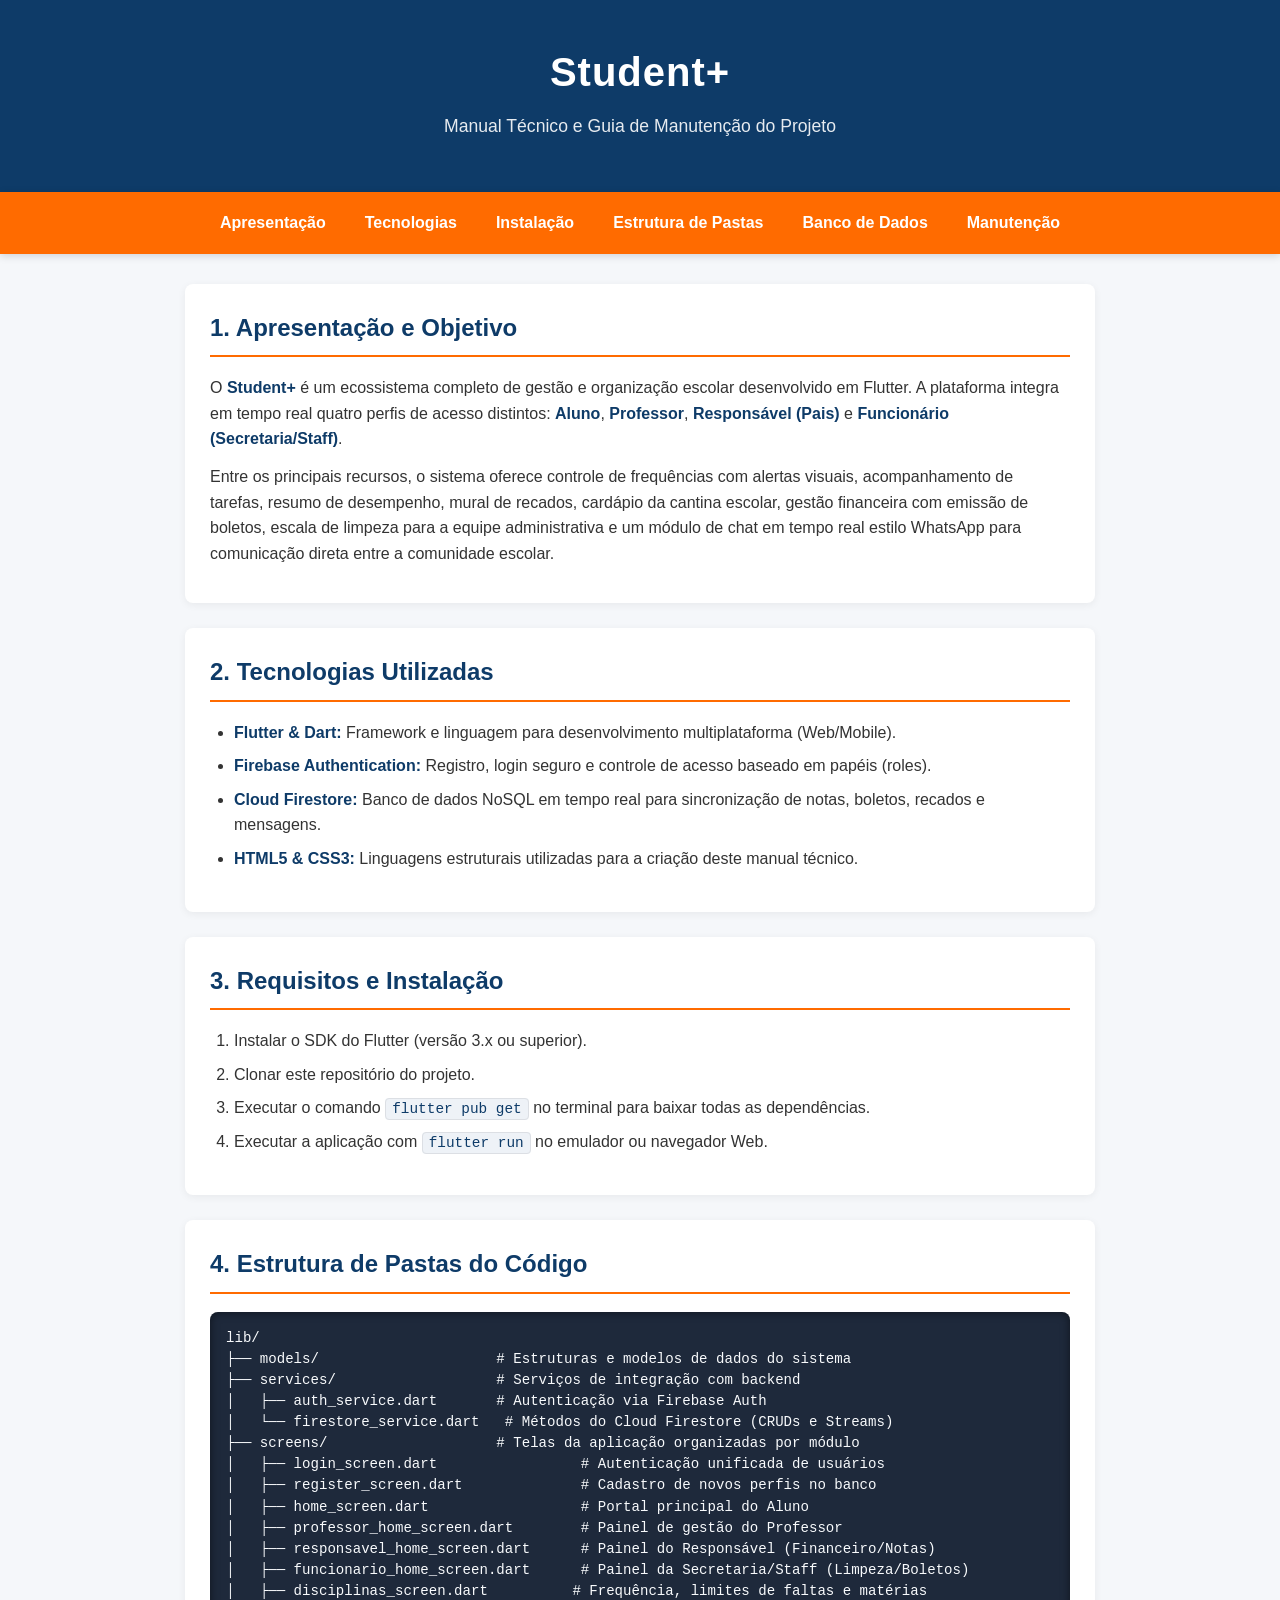
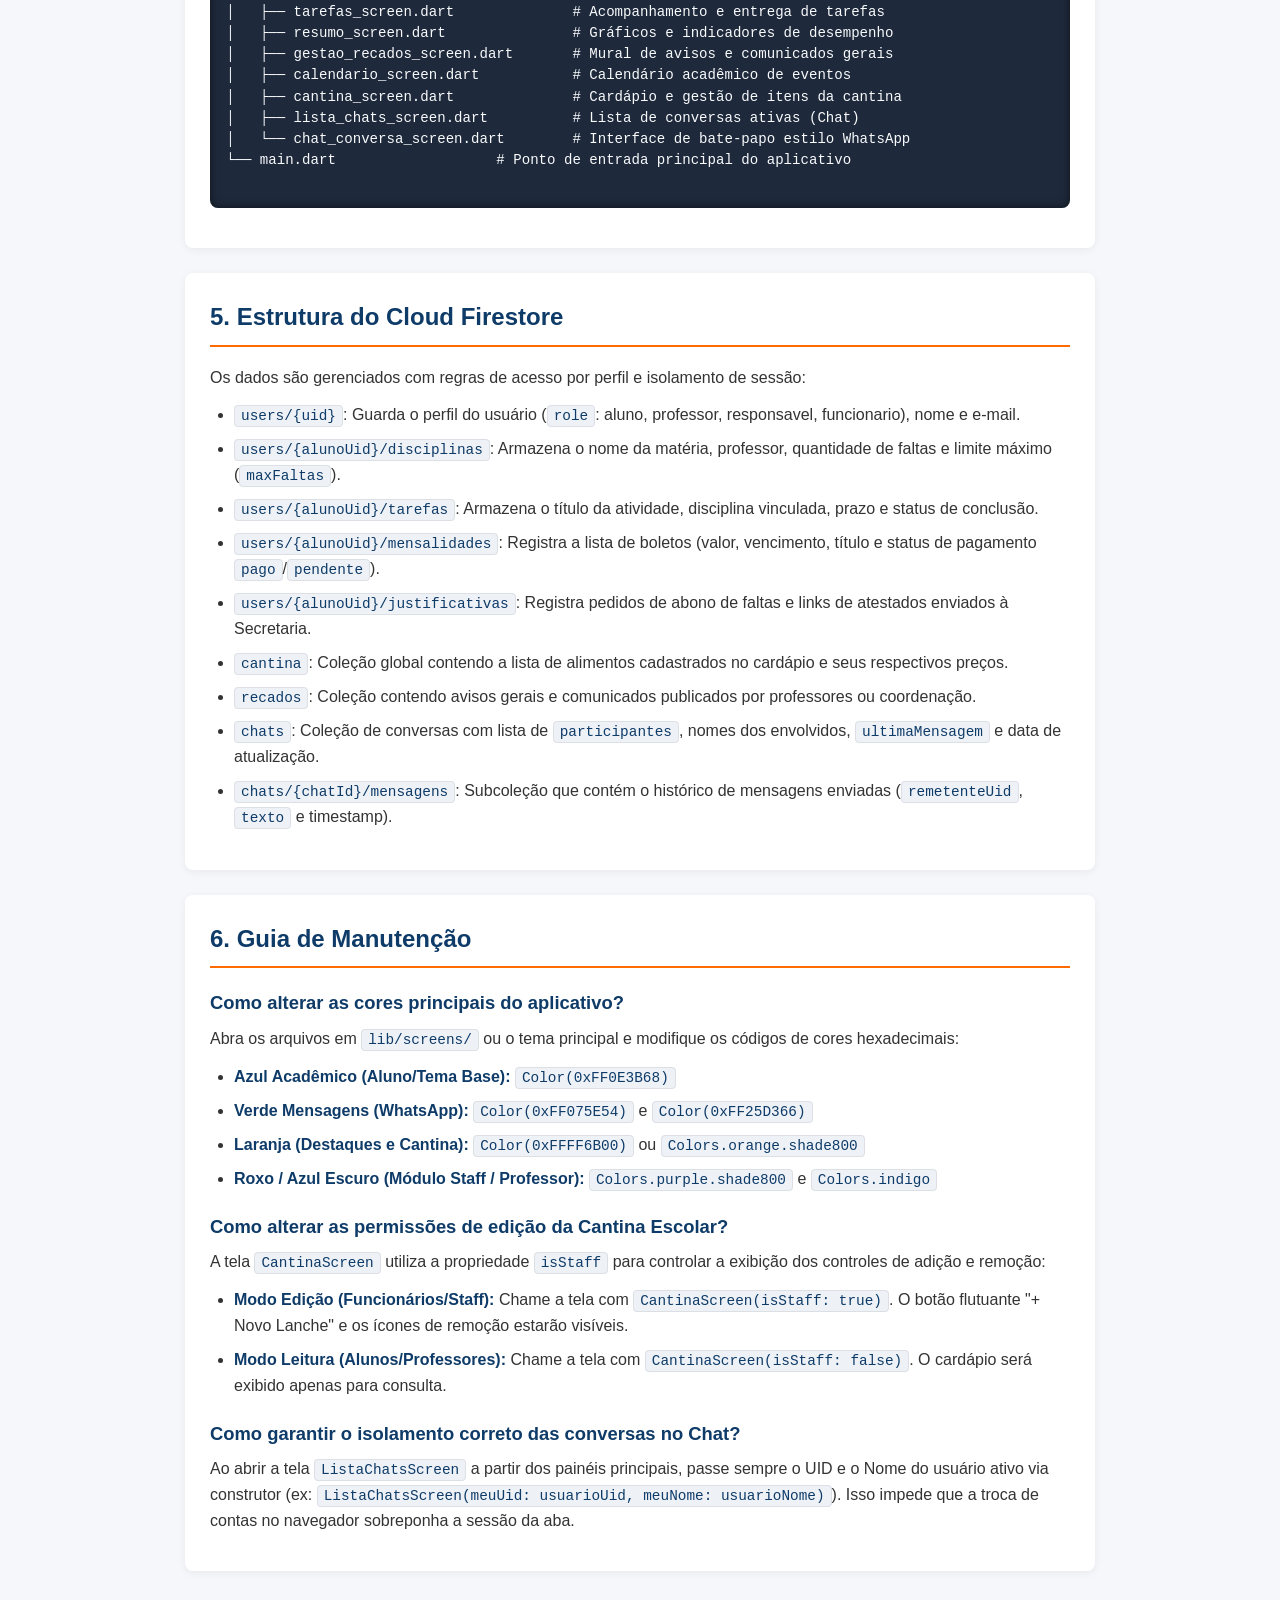
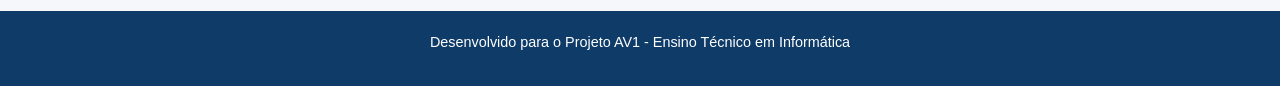
<file: manual/index.html>
<!DOCTYPE html>
<html lang="pt-BR">
<head>
    <meta charset="UTF-8">
    <meta name="viewport" content="width=device-width, initial-scale=1.0">
    <title>Manual Técnico - Student+</title>
    <link rel="stylesheet" href="style.css">
</head>
<body>
<header>
    <h1>Student+</h1>
    <p>Manual Técnico e Guia de Manutenção do Projeto</p>
</header>

<nav>
    <a href="#apresentacao">Apresentação</a>
    <a href="#tecnologias">Tecnologias</a>
    <a href="#instalacao">Instalação</a>
    <a href="#estrutura">Estrutura de Pastas</a>
    <a href="#firestore">Banco de Dados</a>
    <a href="#manutencao">Manutenção</a>
</nav>

<main class="container">
    <section id="apresentacao">
        <h2>1. Apresentação e Objetivo</h2>
        <p>O <strong>Student+</strong> é um ecossistema completo de gestão e organização escolar desenvolvido em Flutter. A plataforma integra em tempo real quatro perfis de acesso distintos: <strong>Aluno</strong>, <strong>Professor</strong>, <strong>Responsável (Pais)</strong> e <strong>Funcionário (Secretaria/Staff)</strong>.</p>
        <p>Entre os principais recursos, o sistema oferece controle de frequências com alertas visuais, acompanhamento de tarefas, resumo de desempenho, mural de recados, cardápio da cantina escolar, gestão financeira com emissão de boletos, escala de limpeza para a equipe administrativa e um módulo de chat em tempo real estilo WhatsApp para comunicação direta entre a comunidade escolar.</p>
    </section>

    <section id="tecnologias">
        <h2>2. Tecnologias Utilizadas</h2>
        <ul>
            <li><strong>Flutter & Dart:</strong> Framework e linguagem para desenvolvimento multiplataforma (Web/Mobile).</li>
            <li><strong>Firebase Authentication:</strong> Registro, login seguro e controle de acesso baseado em papéis (roles).</li>
            <li><strong>Cloud Firestore:</strong> Banco de dados NoSQL em tempo real para sincronização de notas, boletos, recados e mensagens.</li>
            <li><strong>HTML5 & CSS3:</strong> Linguagens estruturais utilizadas para a criação deste manual técnico.</li>
        </ul>
    </section>

    <section id="instalacao">
        <h2>3. Requisitos e Instalação</h2>
        <ol>
            <li>Instalar o SDK do Flutter (versão 3.x ou superior).</li>
            <li>Clonar este repositório do projeto.</li>
            <li>Executar o comando <code>flutter pub get</code> no terminal para baixar todas as dependências.</li>
            <li>Executar a aplicação com <code>flutter run</code> no emulador ou navegador Web.</li>
        </ol>
    </section>

    <section id="estrutura">
        <h2>4. Estrutura de Pastas do Código</h2>
        <pre>
lib/
├── models/                     # Estruturas e modelos de dados do sistema
├── services/                   # Serviços de integração com backend
│   ├── auth_service.dart       # Autenticação via Firebase Auth
│   └── firestore_service.dart   # Métodos do Cloud Firestore (CRUDs e Streams)
├── screens/                    # Telas da aplicação organizadas por módulo
│   ├── login_screen.dart                 # Autenticação unificada de usuários
│   ├── register_screen.dart              # Cadastro de novos perfis no banco
│   ├── home_screen.dart                  # Portal principal do Aluno
│   ├── professor_home_screen.dart        # Painel de gestão do Professor
│   ├── responsavel_home_screen.dart      # Painel do Responsável (Financeiro/Notas)
│   ├── funcionario_home_screen.dart      # Painel da Secretaria/Staff (Limpeza/Boletos)
│   ├── disciplinas_screen.dart          # Frequência, limites de faltas e matérias
│   ├── tarefas_screen.dart              # Acompanhamento e entrega de tarefas
│   ├── resumo_screen.dart               # Gráficos e indicadores de desempenho
│   ├── gestao_recados_screen.dart       # Mural de avisos e comunicados gerais
│   ├── calendario_screen.dart           # Calendário acadêmico de eventos
│   ├── cantina_screen.dart              # Cardápio e gestão de itens da cantina
│   ├── lista_chats_screen.dart          # Lista de conversas ativas (Chat)
│   └── chat_conversa_screen.dart        # Interface de bate-papo estilo WhatsApp
└── main.dart                   # Ponto de entrada principal do aplicativo
        </pre>
    </section>

    <section id="firestore">
        <h2>5. Estrutura do Cloud Firestore</h2>
        <p>Os dados são gerenciados com regras de acesso por perfil e isolamento de sessão:</p>
        <ul>
            <li><code>users/{uid}</code>: Guarda o perfil do usuário (<code>role</code>: aluno, professor, responsavel, funcionario), nome e e-mail.</li>
            <li><code>users/{alunoUid}/disciplinas</code>: Armazena o nome da matéria, professor, quantidade de faltas e limite máximo (<code>maxFaltas</code>).</li>
            <li><code>users/{alunoUid}/tarefas</code>: Armazena o título da atividade, disciplina vinculada, prazo e status de conclusão.</li>
            <li><code>users/{alunoUid}/mensalidades</code>: Registra a lista de boletos (valor, vencimento, título e status de pagamento <code>pago</code>/<code>pendente</code>).</li>
            <li><code>users/{alunoUid}/justificativas</code>: Registra pedidos de abono de faltas e links de atestados enviados à Secretaria.</li>
            <li><code>cantina</code>: Coleção global contendo a lista de alimentos cadastrados no cardápio e seus respectivos preços.</li>
            <li><code>recados</code>: Coleção contendo avisos gerais e comunicados publicados por professores ou coordenação.</li>
            <li><code>chats</code>: Coleção de conversas com lista de <code>participantes</code>, nomes dos envolvidos, <code>ultimaMensagem</code> e data de atualização.</li>
            <li><code>chats/{chatId}/mensagens</code>: Subcoleção que contém o histórico de mensagens enviadas (<code>remetenteUid</code>, <code>texto</code> e timestamp).</li>
        </ul>
    </section>

    <section id="manutencao">
        <h2>6. Guia de Manutenção</h2>
        <h3>Como alterar as cores principais do aplicativo?</h3>
        <p>Abra os arquivos em <code>lib/screens/</code> ou o tema principal e modifique os códigos de cores hexadecimais:</p>
        <ul>
            <li><strong>Azul Acadêmico (Aluno/Tema Base):</strong> <code>Color(0xFF0E3B68)</code></li>
            <li><strong>Verde Mensagens (WhatsApp):</strong> <code>Color(0xFF075E54)</code> e <code>Color(0xFF25D366)</code></li>
            <li><strong>Laranja (Destaques e Cantina):</strong> <code>Color(0xFFFF6B00)</code> ou <code>Colors.orange.shade800</code></li>
            <li><strong>Roxo / Azul Escuro (Módulo Staff / Professor):</strong> <code>Colors.purple.shade800</code> e <code>Colors.indigo</code></li>
        </ul>

        <h3>Como alterar as permissões de edição da Cantina Escolar?</h3>
        <p>A tela <code>CantinaScreen</code> utiliza a propriedade <code>isStaff</code> para controlar a exibição dos controles de adição e remoção:</p>
        <ul>
            <li><strong>Modo Edição (Funcionários/Staff):</strong> Chame a tela com <code>CantinaScreen(isStaff: true)</code>. O botão flutuante "+ Novo Lanche" e os ícones de remoção estarão visíveis.</li>
            <li><strong>Modo Leitura (Alunos/Professores):</strong> Chame a tela com <code>CantinaScreen(isStaff: false)</code>. O cardápio será exibido apenas para consulta.</li>
        </ul>

        <h3>Como garantir o isolamento correto das conversas no Chat?</h3>
        <p>Ao abrir a tela <code>ListaChatsScreen</code> a partir dos painéis principais, passe sempre o UID e o Nome do usuário ativo via construtor (ex: <code>ListaChatsScreen(meuUid: usuarioUid, meuNome: usuarioNome)</code>). Isso impede que a troca de contas no navegador sobreponha a sessão da aba.</p>
    </section>
</main>

<footer>
    <p>Desenvolvido para o Projeto AV1 - Ensino Técnico em Informática</p>
</footer>
</body>
</html>
</file>
<file: manual/style.css>
* {
    margin: 0;
    padding: 0;
    box-sizing: border-box;
    font-family: 'Segoe UI', Tahoma, Geneva, Verdana, sans-serif;
}

html {
    scroll-behavior: smooth;
}

body {
    background-color: #f5f7fa;
    color: #333;
    line-height: 1.6;
}

header {
    background-color: #0E3B68;
    color: white;
    text-align: center;
    padding: 2.5rem 1rem;
}

header h1 {
    font-size: 2.5rem;
    margin-bottom: 0.5rem;
    letter-spacing: 1px;
}

header p {
    font-size: 1.1rem;
    opacity: 0.9;
}

nav {
    background-color: #FF6B00;
    display: flex;
    justify-content: center;
    flex-wrap: wrap;
    gap: 15px;
    padding: 12px;
    position: sticky;
    top: 0;
    z-index: 100;
    box-shadow: 0 2px 8px rgba(0,0,0,0.15);
}

nav a {
    color: white;
    text-decoration: none;
    font-weight: bold;
    padding: 6px 12px;
    border-radius: 4px;
    transition: background-color 0.2s ease;
}

nav a:hover {
    background-color: rgba(255, 255, 255, 0.25);
}

.container {
    max-width: 950px;
    margin: 30px auto;
    padding: 0 20px;
}

section {
    background: white;
    padding: 25px;
    margin-bottom: 25px;
    border-radius: 8px;
    box-shadow: 0 2px 8px rgba(0,0,0,0.06);
}

h2 {
    color: #0E3B68;
    border-bottom: 2px solid #FF6B00;
    padding-bottom: 8px;
    margin-bottom: 18px;
    font-size: 1.5rem;
}

h3 {
    color: #0E3B68;
    margin-top: 20px;
    margin-bottom: 8px;
    font-size: 1.15rem;
}

p {
    margin-bottom: 12px;
}

ul, ol {
    margin-left: 24px;
    margin-bottom: 15px;
}

li {
    margin-bottom: 8px;
}

strong {
    color: #0E3B68;
}

code {
    background-color: #eef2f7;
    color: #0E3B68;
    padding: 2px 6px;
    border-radius: 4px;
    font-family: 'Consolas', 'Courier New', Courier, monospace;
    font-size: 0.9em;
    border: 1px solid #dcdfe4;
}

pre {
    background-color: #1e293b;
    color: #f8fafc;
    padding: 16px;
    border-radius: 8px;
    overflow-x: auto;
    font-family: 'Consolas', 'Courier New', Courier, monospace;
    font-size: 0.88rem;
    line-height: 1.5;
    margin: 15px 0;
    box-shadow: inset 0 0 10px rgba(0,0,0,0.5);
}

footer {
    text-align: center;
    padding: 20px;
    background-color: #0E3B68;
    color: white;
    margin-top: 40px;
    font-size: 0.9rem;
}

@media (max-width: 600px) {
    header h1 {
        font-size: 1.8rem;
    }

    nav {
        gap: 8px;
    }

    nav a {
        font-size: 0.85rem;
        padding: 4px 8px;
    }

    .container {
        padding: 0 12px;
    }

    section {
        padding: 16px;
    }
}
</file>
